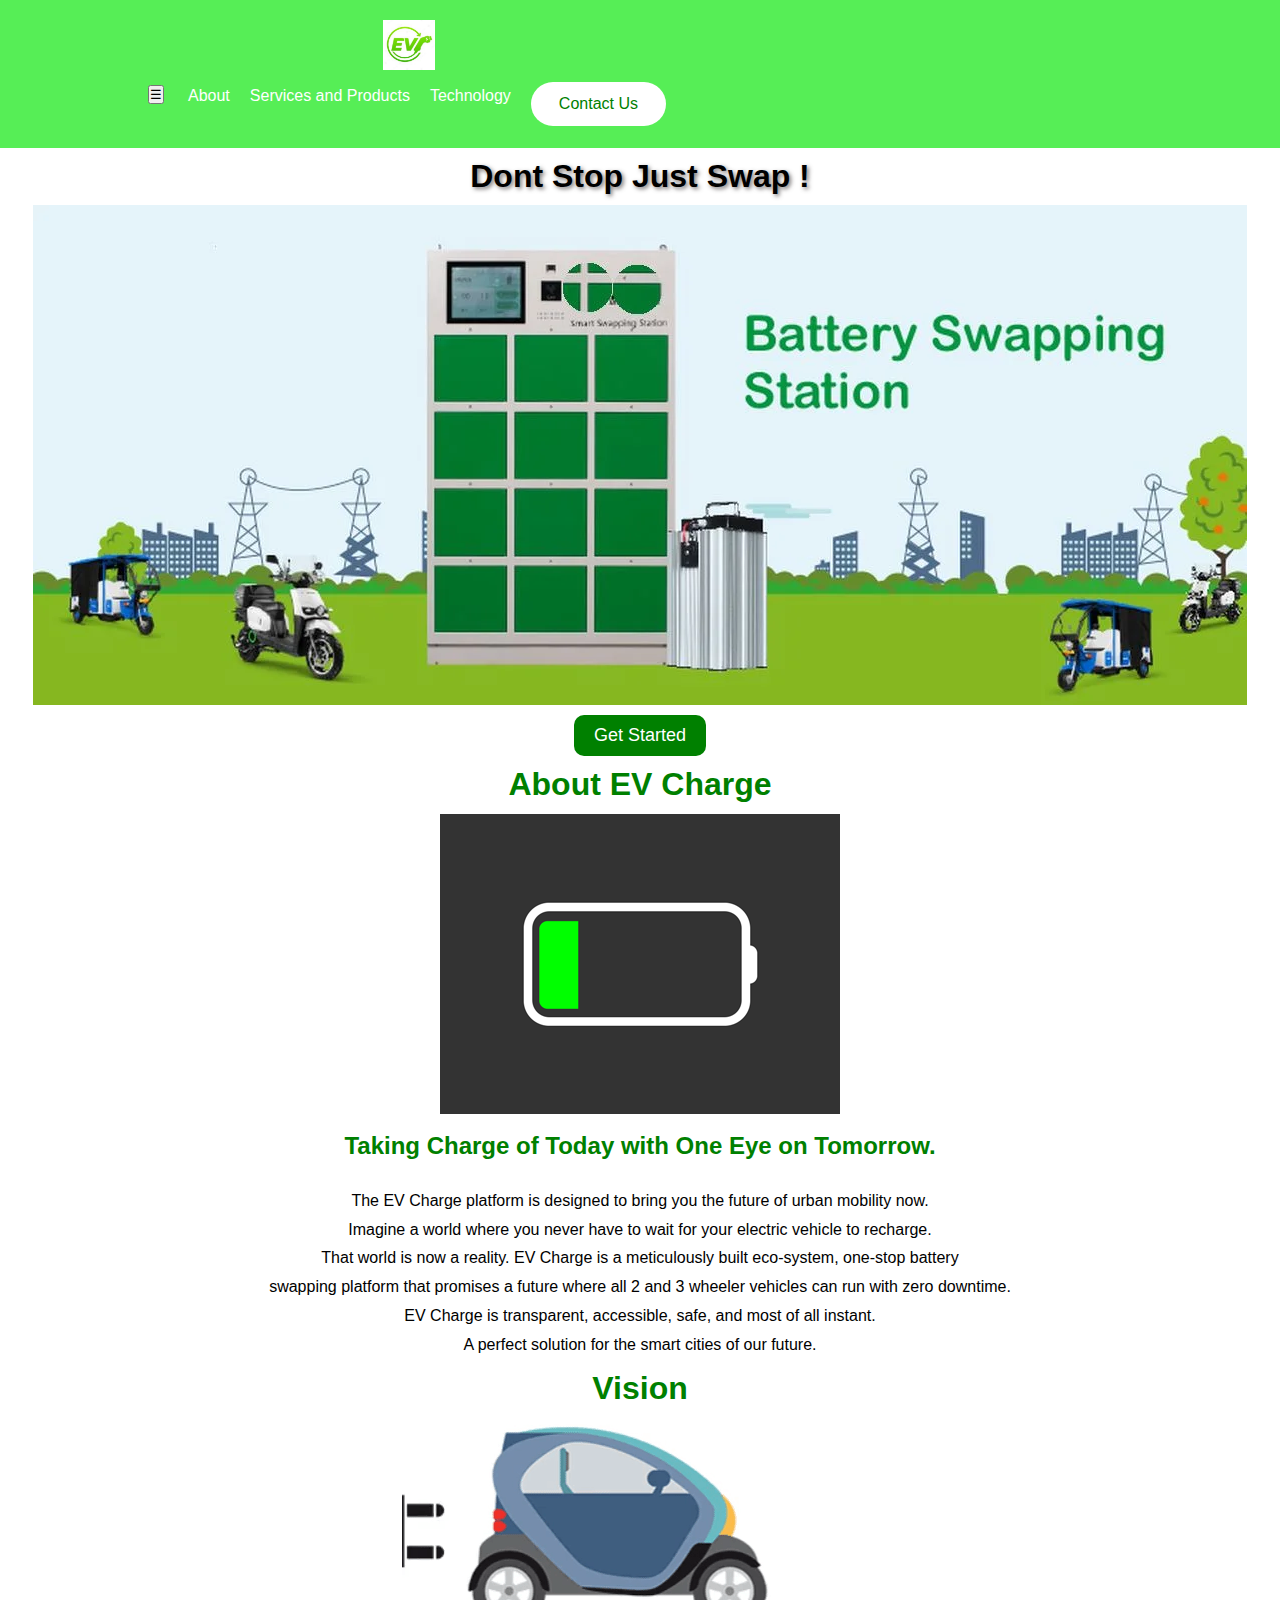
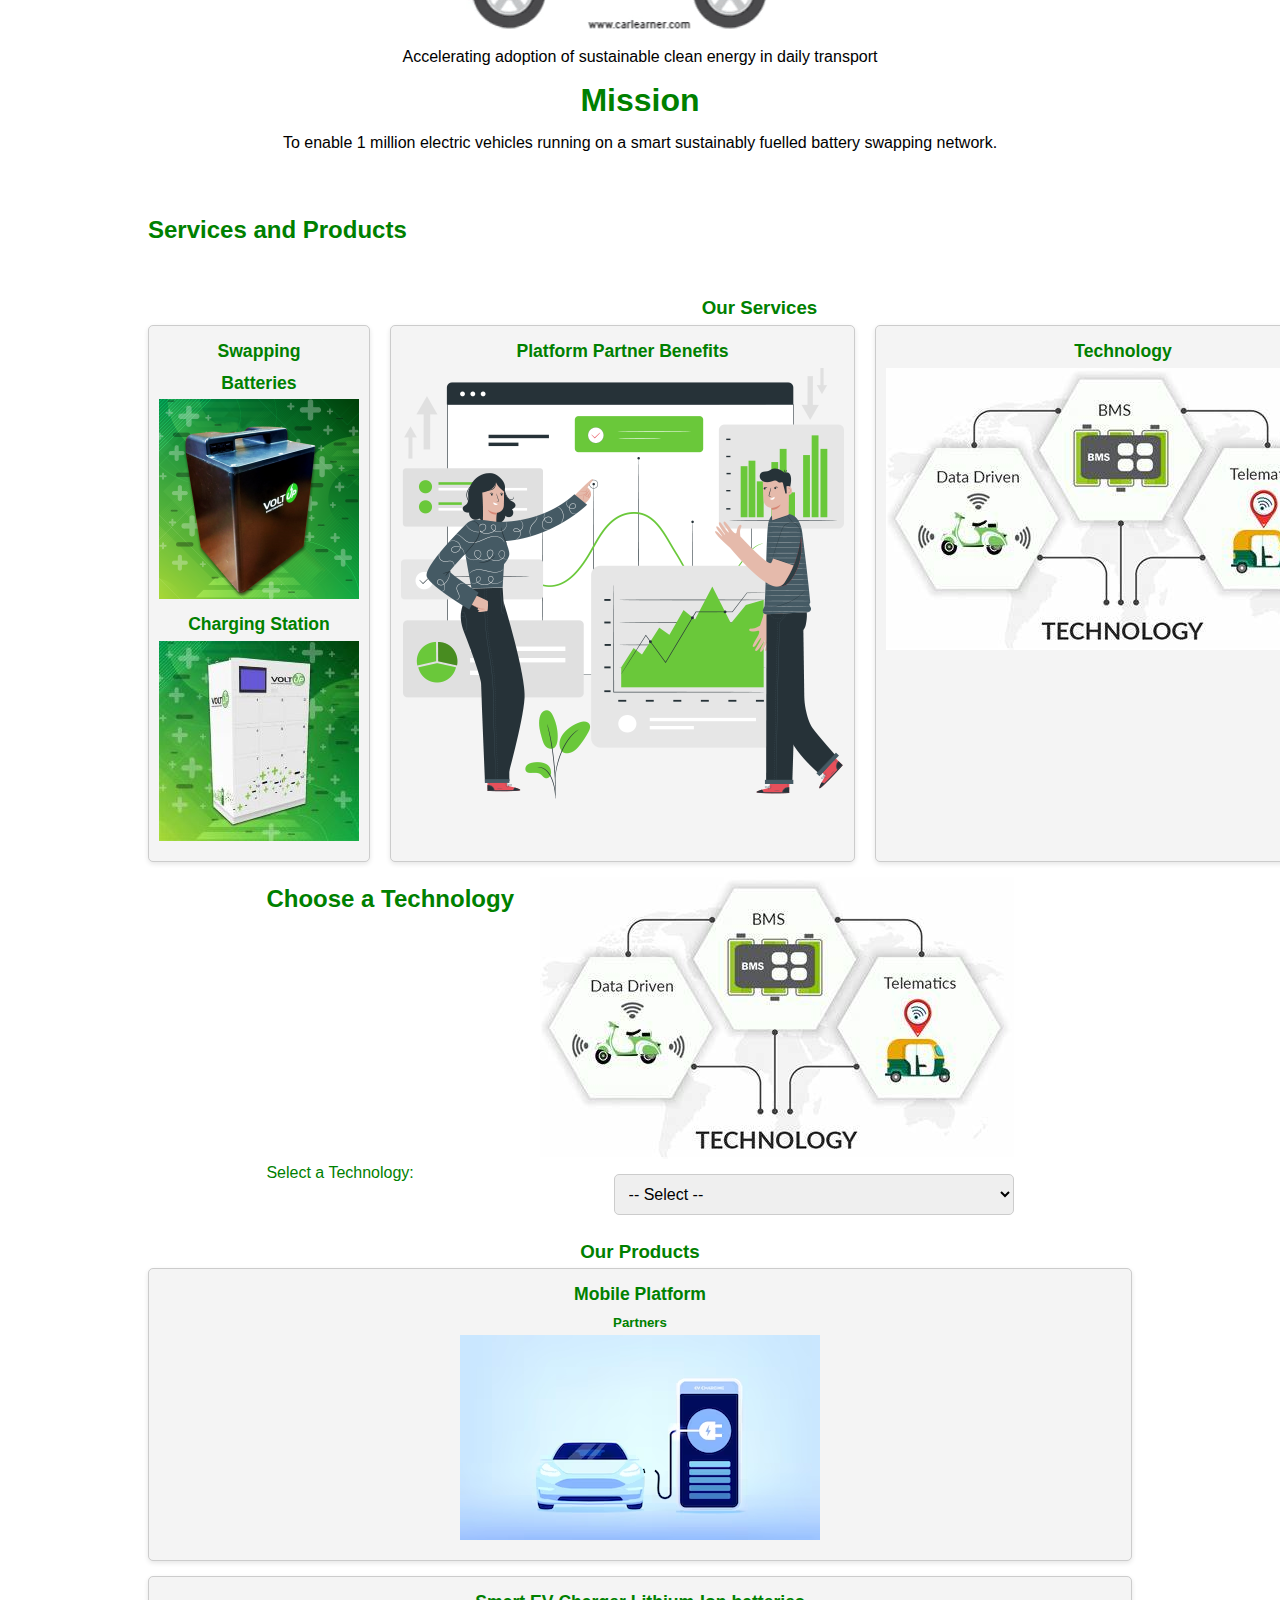
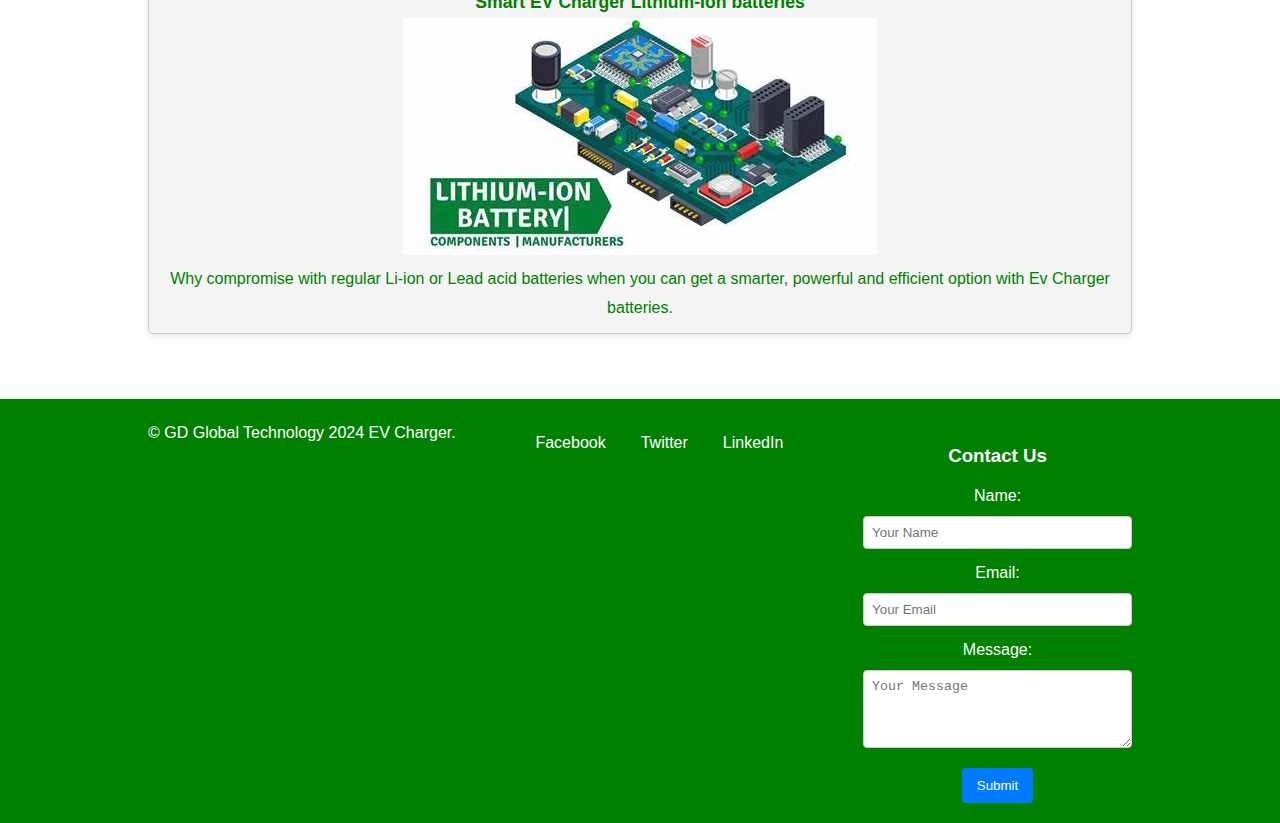
<file: index.html>
<!DOCTYPE html>
<html lang="en">
<head>
  <meta charset="UTF-8">
  <meta name="viewport" content="width=device-width, initial-scale=1.0">
  <title>VoltUp - Battery Swapping Solution</title>
  <link rel="stylesheet" href="css/style.css">
</head>
<body>
  <header>
    <div class="container">
      <div class="logo">
        <img src="images/logo.jpg" alt="VoltUp logo">
        <div>
          <nav>
            <ul class="menu">
              <li><a href="#about">About</a></li>
              <li><a href="#services">Services and Products</a></li>
              <li><a href="#tech-options">Technology</a></li>
              <li><button class="contact-button">Contact Us</button></li>
            </ul>
          </nav>
          <button class="menu-toggle">☰</button>
        </div>
        
  </header>

  <section id="hero">
    <div class="hero-content">
      <h1>Dont Stop Just Swap !</h1>
      <img src="Battery_Swapping_Station_.webp">

      <button class="cta-button">Get Started</button>
    </div>
  </section>
  

  <section id="about">
    <div class="about-box">
      <h1>About EV Charge</h1>
      <img src="images/imag2.gif">
      <h2>Taking Charge of Today with One Eye on Tomorrow.</h2>
      <p>The EV Charge platform is designed to bring you the future of urban mobility now. 
      <br>Imagine a world where you never have to wait for your electric vehicle to recharge. 
      <br>That world is now a reality. EV Charge is a meticulously built eco-system, one-stop battery 
      <br>swapping platform that promises a future where all 2 and 3 wheeler vehicles can run with 
      zero downtime.<br>EV Charge is transparent, accessible, safe, and most of all instant. <br> A perfect 
      solution for the smart cities of our future.</p>
    </div>
    <div class="about-box">
    <h1>Vision</h1>
    <img src="images/3wheeler.gif">
    <p>Accelerating adoption of sustainable clean energy in daily transport</p>
  </div>

  <div class="about-box">
    <h1>Mission</h1>
    <p>To enable 1 million electric vehicles running on a smart sustainably fuelled battery swapping network.</p>
  </div>
  </section>

    <!-- Services Section -->
  <section id="services">
    <div class="container">
      <h2>Services and Products</h2>
      <div class="subsection">
        <h3>Our Services</h3>
        <div class="service-cards">
          <div class="card">
            <h4 class="card-header" onclick="toggleDropdown('service-swapping')">Swapping</h4>
            <h5 class="card-header" onclick="toggleDropdown('swapping-batteries')">Batteries</h5>
            <img src="images/battery.png">
            <p id="swapping-batteries" class="card-content">Smart and intelligently designed BMS enabled Lithium-ion batteries, <br>
              designed to work as a turnkey solution for the future mobility needs of 2 and 3-wheeler vehicles. <br>
              The batteries are safe and powerful yet light, making it easy to swap.<br> 
              Lead-acid batteries are of the past whereas Li-Ion batteries are re-defining the future of all e-vehicles.</p>

              <h6 class="card-header" onclick="toggleDropdown('swapping-charging')">Charging Station</h5>
              <img src="images/charging station.jpg">
              <p id="swapping-charging" class="card-content">EV Charge smart swapping station ensures delivering a fully charged battery in 2-mins.
                 <br>Keeping your vehicle unplugged for hours.<br> Designed in a plug n play manner for easy deployment in densely populated areas.<br> 
                 Modular battery charging. <br>Connected helping sharing real-time information of battery availability and charging status. <br>
                All VoltUp batteries are charged in a quality and temperature controlled environment.
          </div>
          <div class="card">
            <h4 class="card-header" onclick="toggleDropdown('service-partner-benefits')">Platform Partner Benefits</h4>
            <img src="images/excel-image-5.png">
            <p id="service-partner-benefits" class="card-content">
              Larger Network

              <br>
              
              Ease of running business: Transparency | Control | Real time update

              <br>
              
              Consistent Returns

              <br>
              
              Faster growth

              <br>
              
              Part of the EV revolution</p>
          </div>
          <div class="card">
            <h4 class="card-header" onclick="toggleDropdown('service-technology')">Technology</h4>
            <img src="images/OIP.jpeg">
            <p id="service-technology" class="card-content">EV Charge believes that the future of e-vehicles is driven by data and technology,<br> 
              hence it is continuously evolving with smarter and efficient technology embedded products which not only collects data, <br>
              but also manages products and provides real-time updates.</p>
          </div>
        </div>
      </div>

      <!DOCTYPE html>
      <html lang="en">
      <head>
        <meta charset="UTF-8">
        <meta name="viewport" content="width=device-width, initial-scale=1.0">
        <title>Internal Dropdown with Descriptions</title>
        <style>
          .container {
            width: 80%;
            margin: 0 auto;
            text-align: center;
            padding-top: 50px;
          }
      
          select {
            padding: 10px;
            font-size: 16px;
            border-radius: 5px;
          }
      
          .description-box {
            margin-top: 20px;
            font-size: 16px;
            background-color: #f4f4f4;
            padding: 20px;
            border-radius: 8px;
            display: none;
            transition: display 0.5s ease;
          }
      
          .description-box.active {
            display: block;
          }
      
          h2 {
            font-size: 24px;
            margin-bottom: 20px;
          }
        </style>
      </head>
      <body>
      
        <div class="container">
          <h2>Choose a Technology</h2>
          <img src="images/OIP.jpeg">
      
          <!-- Dropdown Menu -->
          <label for="tech-options">Select a Technology:</label>
          <select id="tech-options" name="tech-options" onchange="showDescription()">
            <option value="">-- Select --</option>
            <option value="data-driven">Data-Driven Solutions</option>
            <option value="bms">BMS (Battery Management System)</option>
            <option value="telamatic">Telamatic</option>
          </select>
      
          <!-- Description Boxes -->
          <div id="data-driven" class="description-box">
            <h3>Data-Driven Solutions</h3>
            <p>EV Charger has one of the most technologically <br>
              advanced charging infrastructures with <br>
              the ability to monitor battery’s health and availability <br>
              with real-time data to ensure optimum usage and maximum lifespan.</p>
          </div>
      
          <div id="bms" class="description-box">
            <h3>BMS (Battery Management System)</h3>
            <p>Built to monitor, protect, balance, and communicate;<br>
              EV Charger batteries are enabled with Battery Management System (BMS)<br>
                and Telematics to share live information like temperature, <br>
                voltage, current, distribution, short circuit, etc. over cloud.</p>
          </div>
      
          <div id="telamatic" class="description-box">
            <h3>Telamatic</h3>
            <p>EV Charge batteries are integrated with Telematics which helps in <br>
              tracking crucial data like kilometers traveled, driving quality, <br>
              live location, speed alert, accident alerts, and geofencing for protection <br>
              against misuse and theft to ensure safety, optimum battery performance<br>
               and deliver high value.</p>
          </div>
        </div>
      
        <script>
          function showDescription() {
            const selectedValue = document.getElementById("tech-options").value;
            const descriptions = document.querySelectorAll(".description-box");
      
            // Hide all description boxes initially
            descriptions.forEach(function(box) {
              box.classList.remove("active");
            });
      
            // Show the selected description box
            if (selectedValue) {
              const selectedBox = document.getElementById(selectedValue);
              if (selectedBox) {
                selectedBox.classList.add("active");
              }
            }
          }
        </script>
      
      </body>
      </html>
      
    
      
      <!-- Products Section -->
      <div class="subsection">
        <h3>Our Products</h3>
        <div class="product-cards">
          <div class="card">
            <h4 class="card-header" onclick="toggleDropdown('product-battery')">Mobile Platform</h4>
            <p id="product-battery" class="card-content">A single application for partners to operate a business, <br>maintain information, register drivers, and track their battery usages. 
              <br>EV Charger App supports Wallet transactions and keeps track of their earnings.</p>
            <h5>Partners</h5>
            <img src="images/electric-EV mobile.avif">
          </div>

         
          <div class="card">
            <h4 class="card-header" onclick="toggleDropdown('product-chargers')">Smart EV Charger Lithium-Ion batteries</h4>
            <img src="images/OIP 2jpeg.jpeg">
            <p>Why compromise with regular Li-ion or Lead acid batteries when you can get a smarter, powerful and efficient option with Ev Charger batteries.</p>
        </div>
      </div>
    </div>
  </section>
  
  <style>
    .container {
      margin-bottom: 30px;
    }
  
    .subsection {
      margin-top: 20px;
    }
  
    .card {
      margin-bottom: 15px;
      border: 1px solid #ccc;
      border-radius: 5px;
      padding: 10px;
    }
  
    .card-header {
      cursor: pointer;
      font-size: 1.1rem;
      color: green;
    }
  
    .card-content {
      display: none;
      margin-top: 5px;
      font-size: 1rem;
      color: #333;
    }
  
    .card-content.active {
      display: block;
    }
  </style>
  
  <script>
    function toggleDropdown(id) {
      const content = document.getElementById(id);
      content.classList.toggle('active');
    }
  </script>
  
     
  

  <!DOCTYPE html>
  <html lang="en">
  <head>
    <meta charset="UTF-8">
    <meta name="viewport" content="width=device-width, initial-scale=1.0">
    <title>Footer with Enquiry Form</title>
    <style>
      footer {
        background-color: green;
        padding: 20px 0;
        font-family: Arial, sans-serif;
      }
  
      .container {
        max-width: 1200px;
        margin: 0 auto;
        padding: 0 20px;
        display: flex;
        flex-wrap: wrap;
        justify-content: space-between;
        align-items: flex-start;
      }
  
      .social-links {
        list-style: none;
        padding: 0;
        margin: 0;
        display: flex;
        gap: 15px;
      }
  
      .social-links a {
        text-decoration: none;
        color: #007bff;
        transition: color 0.3s;
      }
  
      .social-links a:hover {
        color: #0056b3;
      }
  
      .enquiry-form {
        max-width: 400px;
        margin-top: 20px;
      }
  
      .enquiry-form h3 {
        margin-bottom: 10px;
      }
  
      .enquiry-form label {
        display: block;
        margin-bottom: 5px;
      }
  
      .enquiry-form input,
      .enquiry-form textarea {
        width: 100%;
        padding: 8px;
        margin-bottom: 10px;
        border: 1px solid #ccc;
        border-radius: 4px;
      }
  
      .enquiry-form button {
        background-color: #007bff;
        color: white;
        padding: 10px 15px;
        border: none;
        border-radius: 4px;
        cursor: pointer;
      }
  
      .enquiry-form button:hover {
        background-color: #0056b3;
      }
  
      .error-message {
        color: red;
        font-size: 0.9em;
        margin-bottom: 10px;
      }
    </style>
  </head>
  <body>
  
  <footer>
    <div class="container">
      <p>&copy; GD Global Technology 2024 EV Charger.</p>
      <ul class="social-links">
        <li><a href="#">Facebook</a></li>
        <li><a href="#">Twitter</a></li>
        <li><a href="#">LinkedIn</a></li>
      </ul>
  
      <div class="enquiry-form">
        <h3>Contact Us</h3>
        <form id="enquiryForm">
          <label for="name">Name:</label>
          <input type="text" id="name" name="name" placeholder="Your Name">
          <span id="nameError" class="error-message"></span>
  
          <label for="email">Email:</label>
          <input type="email" id="email" name="email" placeholder="Your Email">
          <span id="emailError" class="error-message"></span>
  
          <label for="message">Message:</label>
          <textarea id="message" name="message" placeholder="Your Message" rows="4"></textarea>
          <span id="messageError" class="error-message"></span>
  
          <button type="button" onclick="validateForm()">Submit</button>
        </form>
      </div>
    </div>
  </footer>
  
  <script>
    function validateForm() {
      // Get form elements
      const name = document.getElementById('name').value.trim();
      const email = document.getElementById('email').value.trim();
      const message = document.getElementById('message').value.trim();
  
      // Error message elements
      const nameError = document.getElementById('nameError');
      const emailError = document.getElementById('emailError');
      const messageError = document.getElementById('messageError');
  
      // Clear previous error messages
      nameError.textContent = '';
      emailError.textContent = '';
      messageError.textContent = '';
  
      // Validation flags
      let isValid = true;
  
      // Validate name
      if (name === '') {
        nameError.textContent = 'Name is required.';
        isValid = false;
      }
  
      // Validate email
      if (email === '') {
        emailError.textContent = 'Email is required.';
        isValid = false;
      } else if (!/^\S+@\S+\.\S+$/.test(email)) {
        emailError.textContent = 'Please enter a valid email address.';
        isValid = false;
      }
  
      // Validate message
      if (message === '') {
        messageError.textContent = 'Message is required.';
        isValid = false;
      }
  
      // Submit if valid
      if (isValid) {
        alert('Thank you for your enquiry!');
        document.getElementById('enquiryForm').reset();
      }
    }
  </script>
  
  </body>
  </html>
  

  <script src="js/script.js"></script>
</body>
</html>
</file>
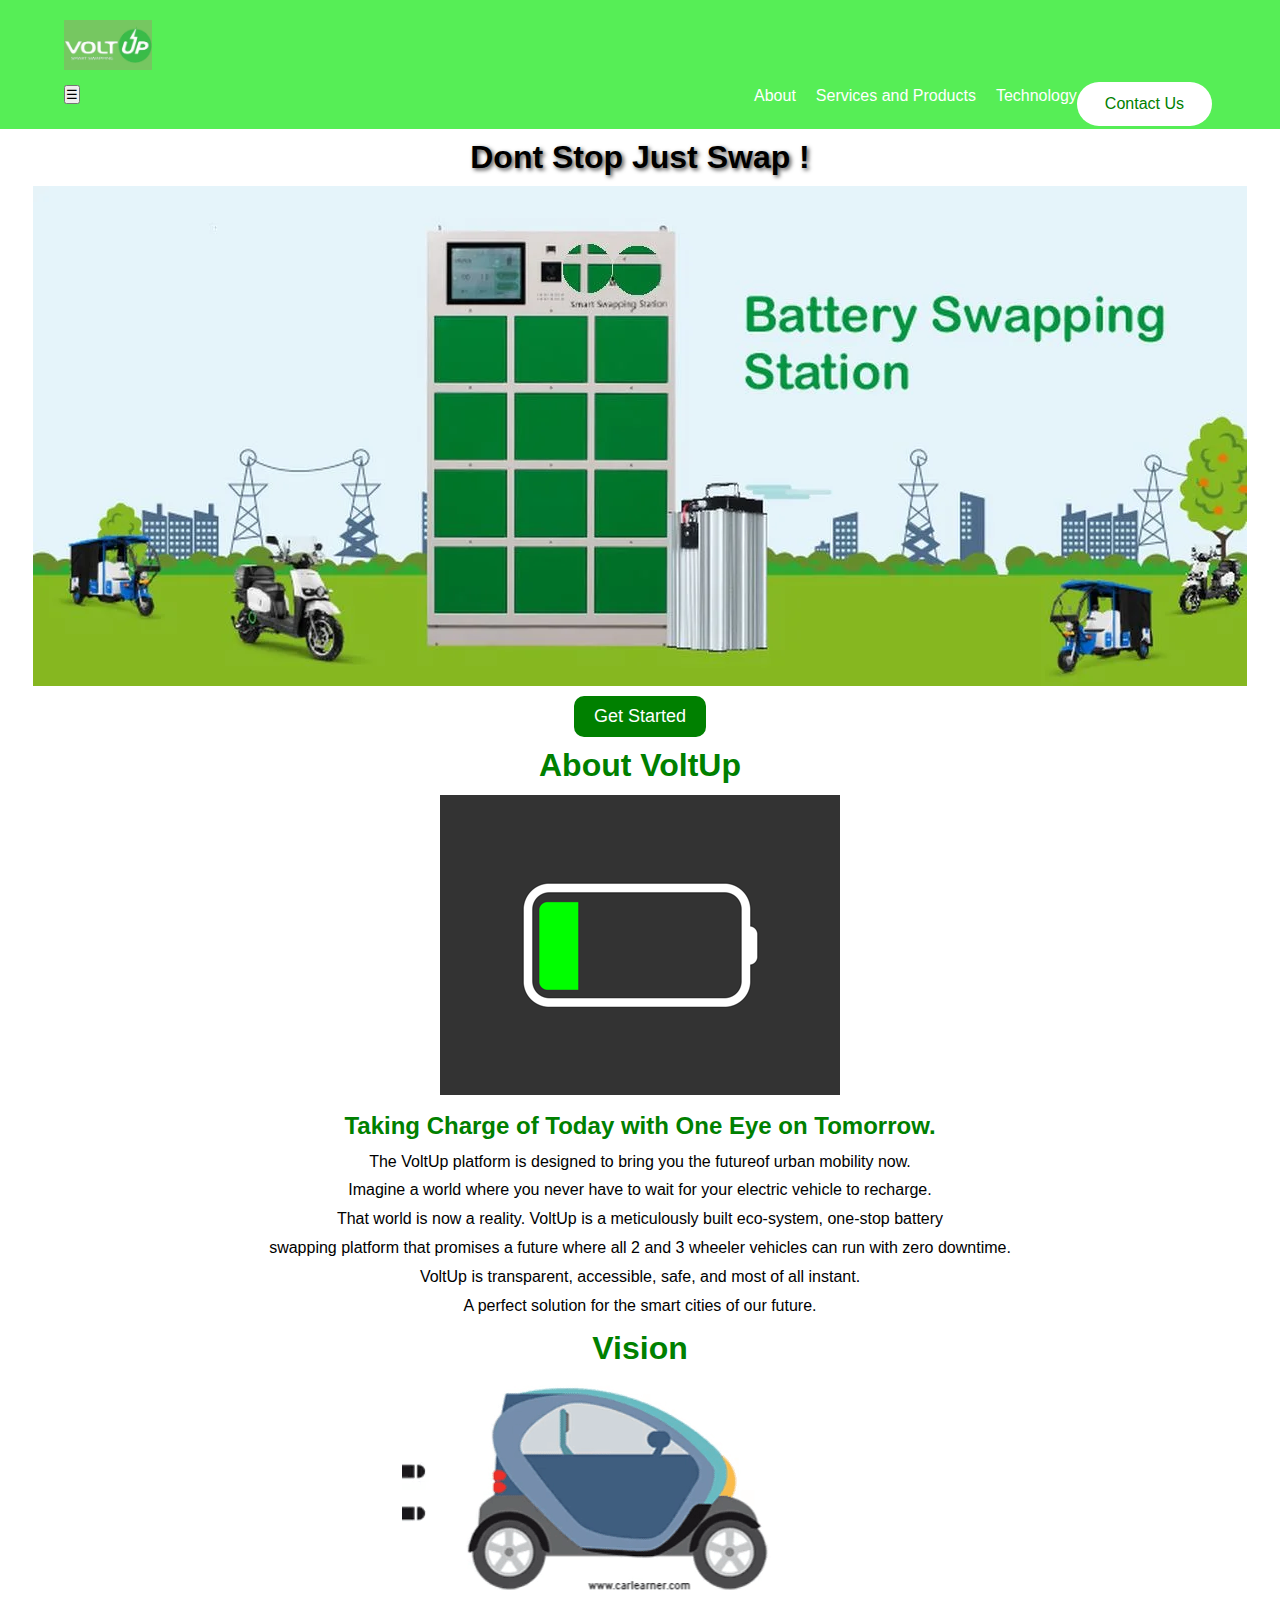
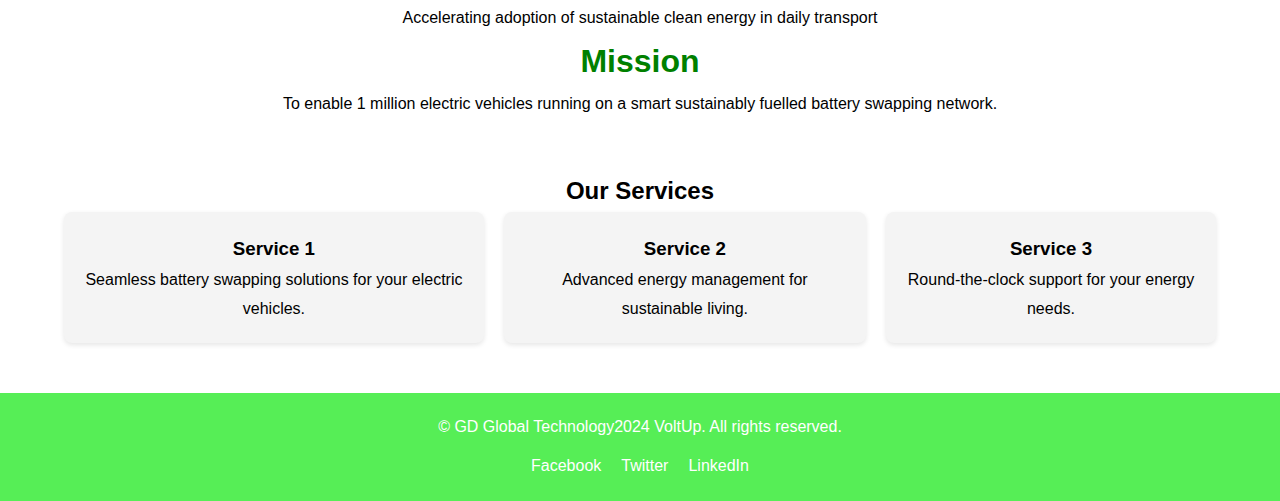
<file: voltup/index.html>
<!DOCTYPE html>
<html lang="en">
<head>
  <meta charset="UTF-8">
  <meta name="viewport" content="width=device-width, initial-scale=1.0">
  <title>VoltUp - Battery Swapping Solution</title>
  <link rel="stylesheet" href="css/style.css">
</head>
<body>
  <header>
    <div class="container">
      <div class="logo">
        <img src="images/logo.png" alt="VoltUp logo">
      </div>
      <nav>
        <ul class="menu">
          <li><a href="#about">About</a></li>
          <li><a href="#services and products">Services and Products</a></li>
          <li><a href="#technology">Technology</a></li>
          <button class="contact-button">Contact Us</button>
         </ul>
      </nav>
      <button class="menu-toggle">☰</button>
    </div>
  </header>

  <section id="hero">
    <div class="hero-content">
      <h1>Dont Stop Just Swap !</h1>
      <img src="Battery_Swapping_Station_.webp">

      <button class="cta-button">Get Started</button>
    </div>
  </section>

  <section id="about">
    <div class="about-box">
      <h1>About VoltUp</h1>
      <img src="images/imag2.gif">
      <h2>Taking Charge of Today with One Eye on Tomorrow.</h2>
      <p>The VoltUp platform is designed to bring you the futureof urban mobility now. 
      <br>Imagine a world where you never have to wait for your electric vehicle to recharge. 
      <br>That world is now a reality. VoltUp is a meticulously built eco-system, one-stop battery 
      <br>swapping platform that promises a future where all 2 and 3 wheeler vehicles can run with 
      zero downtime.<br>VoltUp is transparent, accessible, safe, and most of all instant. <br> A perfect 
      solution for the smart cities of our future.</p>
    </div>
    <div class="about-box">
    <h1>Vision</h1>
    <img src="images/3wheeler.gif">
    <p>Accelerating adoption of sustainable clean energy in daily transport</p>
  </div>

  <div class="about-box">
    <h1>Mission</h1>
    <p>To enable 1 million electric vehicles running on a smart sustainably fuelled battery swapping network.</p>
  </div>
  </section>

  <section id="services">
    <div class="container">
      <h2>Our Services</h2>
      <div class="service-cards">
        <div class="card">
          <h3>Service 1</h3>
          <p>Seamless battery swapping solutions for your electric vehicles.</p>
        </div>
        <div class="card">
          <h3>Service 2</h3>
          <p>Advanced energy management for sustainable living.</p>
        </div>
        <div class="card">
          <h3>Service 3</h3>
          <p>Round-the-clock support for your energy needs.</p>
        </div>
      </div>
    </div>
  </section>

  <footer>
    <div class="container">
      <p>&copy; GD Global Technology2024 VoltUp. All rights reserved.</p>
      <ul class="social-links">
        <li><a href="#">Facebook</a></li>
        <li><a href="#">Twitter</a></li>
        <li><a href="#">LinkedIn</a></li>
      </ul>
    </div>
  </footer>

  <script src="js/script.js"></script>
</body>
</html>
</file>
<file: css/style.css>
/* styles.css */
* {
  margin: 0;
  padding: 0;
  box-sizing: border-box;
}

body {
  font-family: Arial, sans-serif;
  line-height: 1.8;
}

.container {
  width: 90%;
  max-width: 1200px;
  margin: 0 auto;
}

/* Header */
header {
  background: rgb(86, 238, 86);
  color: white;
  padding: 20px 0;
}

header .logo img {
  max-height: 50px;
}

header nav {
  float: right;
}

header .menu {
  list-style: none;
  display: flex;
  padding: 2px 4px;
}

header .menu li {
  margin-left: 20px;
}

header .menu a {
  color: white;
  text-decoration: none;
}
/* Styling for the Contact Button */
header .contact-button{
    display: inline-block;
    padding: 10px 28px;
    background-color: #fff;
    color: green;
    border-radius: 30px;
    font-weight: 500;
    font-size: 16px;
    text-transform: capitalize;
    line-height: 1.5;
    font-family: inherit;
    border: none;
    vertical-align: middle;
    user-select: none;
    position: relative;
    overflow: hidden;
    cursor: pointer;
   transition: background-color 0.3s ease, transform 0.2s ease;
}

header .contact-button:hover {
  background-color: green;
  color: #fff; /* Darker teal on hover */
  transform: scale(1.05); /* Slightly enlarge on hover */
}

#contact-button:active {
  background-color: rgb(104, 225, 104); /* Even darker teal on click */
  transform: scale(0.95); /* Slightly shrink on click */
}

/* Hero Section */
#hero {
  background-image:url('Battery_Swapping_Station.webp') no-repeat center center / cover;
  text-shadow: 2px 2px 4px rgba(71, 65, 65, 0.7);
  text-align: center;
  
}

#hero .cta-button {
  background: green;
  color: white;
  border: none;
  padding: 10px 20px;
  cursor: pointer;
  font-size: 18px;
  position: relative;
  border-radius: 10px;
}

#hero .cta-button:hover{
  background-color:lightgreen;
  color: green;

}
/*About Section */
#about{
  text-align: center;
  color: green;
}
#about p{
  color: black;
  text-decoration: none;
  text-align: center;
}

/* Services Section */
#services {
  padding: 50px 0;
  text-align: center;
  color: green;
}

#services .service-cards {
  display: flex;
  gap: 20px;
  justify-content: center;
}

.card {
  background: #f4f4f4;
  padding: 20px;
  border-radius: 8px;
  box-shadow: 0 2px 5px rgba(0, 0, 0, 0.1);
}
#tech-options {
  padding: 10px;
  margin-top: 15px;
  border: 1px solid #ccc;
  border-radius: 5px;
  font-size: 16px;
  width: 100%;
  max-width: 400px;
}


/* Footer */
footer {
  background: rgb(86, 238, 86);
  color: white;
  text-align: center;
  padding: 20px 0;
}

footer .social-links {
  list-style: none;
  display: flex;
  justify-content: center;
  margin-top: 10px;
}

footer .social-links li {
  margin: 0 10px;
}

footer .social-links a {
  color: white;
  text-decoration: none;
}
</file>
<file: voltup/css/style.css>
/* styles.css */
* {
  margin: 0;
  padding: 0;
  box-sizing: border-box;
}

body {
  font-family: Arial, sans-serif;
  line-height: 1.8;
}

.container {
  width: 90%;
  max-width: 1200px;
  margin: 0 auto;
}

/* Header */
header {
  background: rgb(86, 238, 86);
  color: white;
  padding: 20px 0;
}

header .logo img {
  max-height: 50px;
}

header nav {
  float: right;
}

header .menu {
  list-style: none;
  display: flex;
  padding: 2px 4px;
}

header .menu li {
  margin-left: 20px;
}

header .menu a {
  color: white;
  text-decoration: none;
}
/* Styling for the Contact Button */
header .contact-button{
    display: inline-block;
    padding: 10px 28px;
    background-color: #fff;
    color: green;
    border-radius: 30px;
    font-weight: 500;
    font-size: 16px;
    text-transform: capitalize;
    line-height: 1.5;
    font-family: inherit;
    border: none;
    vertical-align: middle;
    user-select: none;
    position: relative;
    overflow: hidden;
    cursor: pointer;
   transition: background-color 0.3s ease, transform 0.2s ease;
}

header .contact-button:hover {
  background-color: green;
  color: #fff; /* Darker teal on hover */
  transform: scale(1.05); /* Slightly enlarge on hover */
}

#contact-button:active {
  background-color: rgb(104, 225, 104); /* Even darker teal on click */
  transform: scale(0.95); /* Slightly shrink on click */
}

/* Hero Section */
#hero {
  background-image:url('Battery_Swapping_Station.webp') no-repeat center center / cover;
  text-shadow: 2px 2px 4px rgba(0, 0, 0, 0.7);
  text-align: center;
}

#hero .cta-button {
  background: green;
  color: white;
  border: none;
  padding: 10px 20px;
  cursor: pointer;
  font-size: 18px;
  position: relative;
  border-radius: 10px;
}

#hero .cta-button:hover{
  background-color:lightgreen;
  color: green;

}
/*About Section */
#about{
  text-align: center;
  color: green;
}
#about p{
  color: black;
  text-decoration: none;
  text-align: center;
}

/* Services Section */
#services {
  padding: 50px 0;
  text-align: center;
}

#services .service-cards {
  display: flex;
  gap: 20px;
  justify-content: center;
}

.card {
  background: #f4f4f4;
  padding: 20px;
  border-radius: 8px;
  box-shadow: 0 2px 5px rgba(0, 0, 0, 0.1);
}

/* Footer */
footer {
  background: rgb(86, 238, 86);
  color: white;
  text-align: center;
  padding: 20px 0;
}

footer .social-links {
  list-style: none;
  display: flex;
  justify-content: center;
  margin-top: 10px;
}

footer .social-links li {
  margin: 0 10px;
}

footer .social-links a {
  color: white;
  text-decoration: none;
}
</file>
